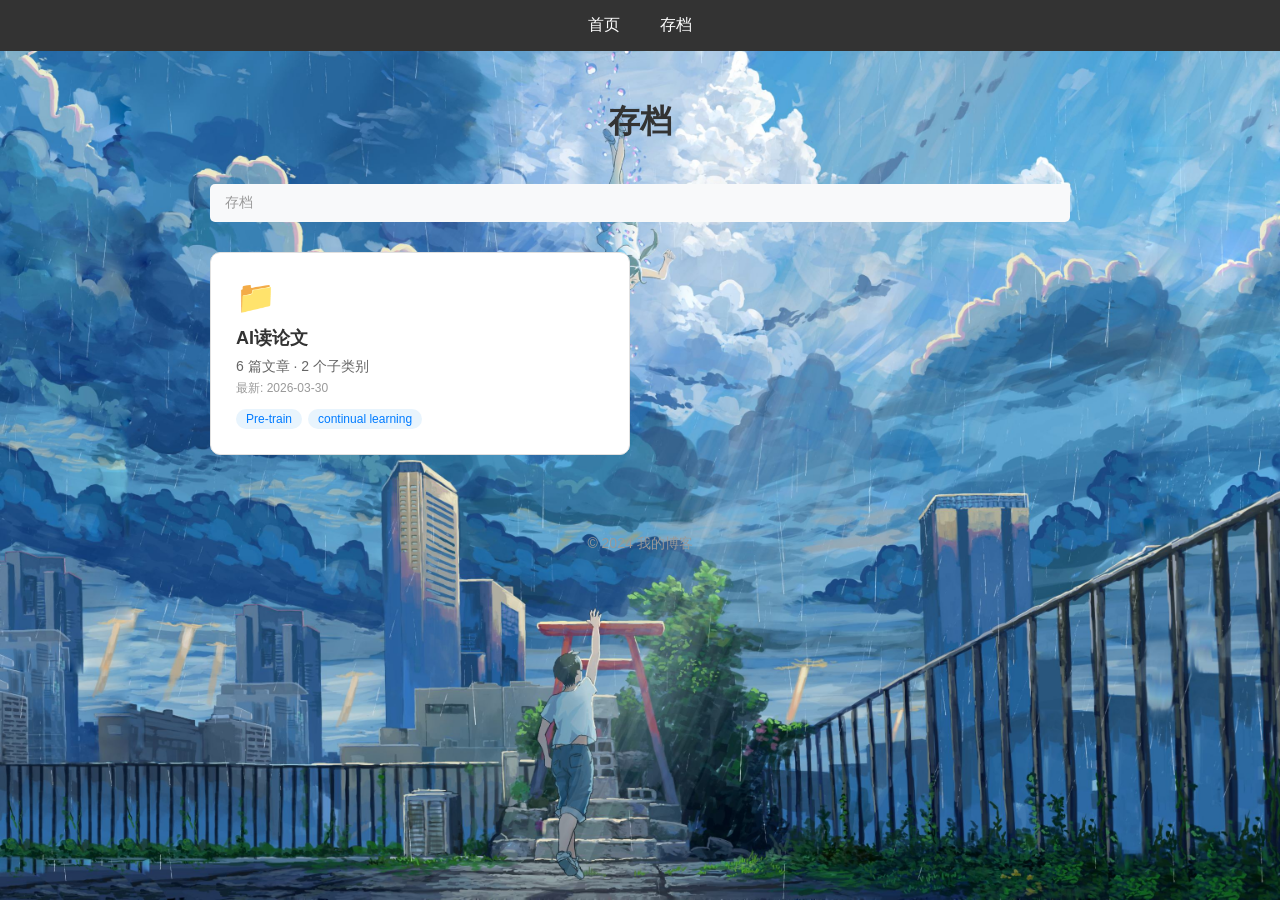
<file: archive.html>
<!DOCTYPE html>
<html lang="zh-CN">
<head>
    <meta charset="UTF-8">
    <meta name="viewport" content="width=device-width, initial-scale=1.0">
    <title>存档</title>
    <link rel="stylesheet" href="style.css">
</head>
<body>

    <nav class="navbar">
        <a href="index.html">首页</a>
        <a href="archive.html">存档</a>
    </nav>

    <div class="container">
        <h1 class="page-title">存档</h1>

        <div class="breadcrumb">
            <span>存档</span>
        </div>

        <div class="category-list" id="category-list"></div>

        <footer class="footer">
            <p>&copy; 2024 我的博客</p>
        </footer>
    </div>

    <script>
        async function loadCategories() {
            try {
                const response = await fetch('posts.json');
                const posts = await response.json();

                const categories = {};
                posts.forEach(post => {
                    if (!categories[post.category]) {
                        categories[post.category] = {
                            count: 0,
                            subcategories: new Set(),
                            latestDate: post.date
                        };
                    }
                    categories[post.category].count++;
                    // 只有存在 subcategory 才添加
                    if (post.subcategory) {
                        categories[post.category].subcategories.add(post.subcategory);
                    }
                    if (new Date(post.date) > new Date(categories[post.category].latestDate)) {
                        categories[post.category].latestDate = post.date;
                    }
                });

                const list = document.getElementById('category-list');

                Object.entries(categories).forEach(([name, cat]) => {
                    const hasSub = cat.subcategories.size > 0;

                    // 有子类别 → 跳转 subcategory.html
                    // 无子类别 → 直接跳转 category.html
                    const href = hasSub
                        ? `subcategory.html?category=${encodeURIComponent(name)}`
                        : `category.html?category=${encodeURIComponent(name)}`;

                    const subInfo = hasSub
                        ? `${cat.subcategories.size} 个子类别`
                        : '无子类别';

                    const tagsHtml = hasSub
                        ? `<div class="subcategory-tags">
                             ${[...cat.subcategories].map(s => `<span class="tag">${s}</span>`).join('')}
                           </div>`
                        : '';

                    list.innerHTML += `
                        <a href="${href}" class="category-card">
                            <div class="card-icon">${hasSub ? '📁' : '📄'}</div>
                            <h3>${name}</h3>
                            <p>${cat.count} 篇文章 · ${subInfo}</p>
                            <p class="category-latest">最新: ${cat.latestDate}</p>
                            ${tagsHtml}
                        </a>
                    `;
                });

            } catch (e) {
                console.error('加载失败:', e);
                document.getElementById('category-list').innerHTML = '<p>加载失败</p>';
            }
        }

        loadCategories();
    </script>

</body>
</html>
</file>
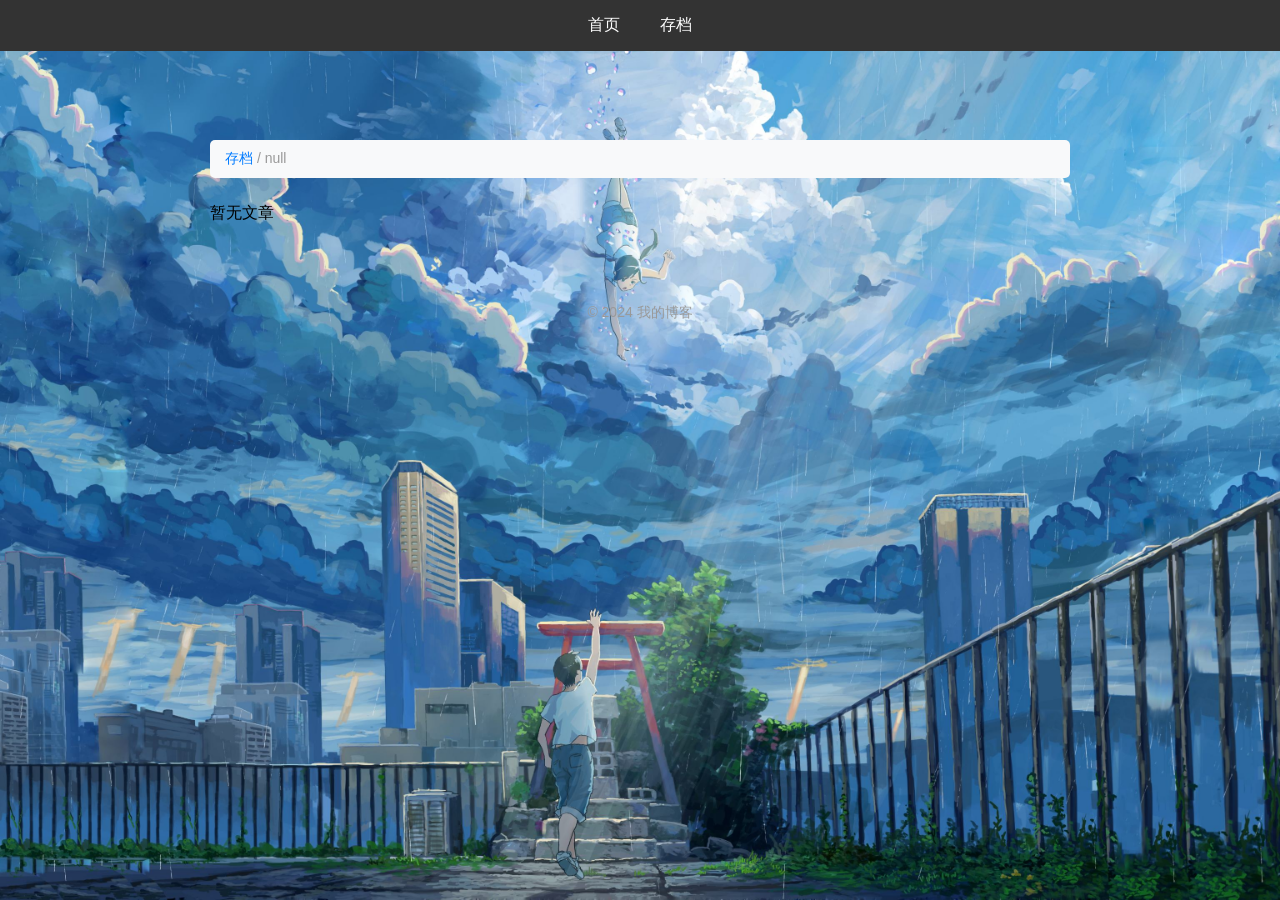
<file: category.html>
<!DOCTYPE html>
<html lang="zh-CN">
<head>
    <meta charset="UTF-8">
    <meta name="viewport" content="width=device-width, initial-scale=1.0">
    <title>文章列表</title>
    <link rel="stylesheet" href="style.css">
</head>
<body>

    <nav class="navbar">
        <a href="index.html">首页</a>
        <a href="archive.html">存档</a>
    </nav>

    <div class="container">
        <h1 class="page-title" id="page-title">加载中...</h1>

        <div class="breadcrumb" id="breadcrumb"></div>

        <div class="post-list" id="post-list"></div>

        <footer class="footer">
            <p>&copy; 2024 我的博客</p>
        </footer>
    </div>

    <script>
        const urlParams = new URLSearchParams(window.location.search);
        const categoryName = urlParams.get('category') ? decodeURIComponent(urlParams.get('category')) : null;
        const subcategoryName = urlParams.get('subcategory') ? decodeURIComponent(urlParams.get('subcategory')) : null;

        async function loadPosts() {
            // 设置标题
            document.getElementById('page-title').textContent = subcategoryName || categoryName;

            // 设置面包屑
            const breadcrumb = document.getElementById('breadcrumb');
            if (subcategoryName) {
                // 有子类别：存档 / 大类别 / 子类别
                breadcrumb.innerHTML = `
                    <a href="archive.html">存档</a>
                    <span> / </span>
                    <a href="subcategory.html?category=${encodeURIComponent(categoryName)}">${categoryName}</a>
                    <span> / </span>
                    <span>${subcategoryName}</span>
                `;
            } else {
                // 无子类别：存档 / 大类别
                breadcrumb.innerHTML = `
                    <a href="archive.html">存档</a>
                    <span> / </span>
                    <span>${categoryName}</span>
                `;
            }

            try {
                const response = await fetch('posts.json');
                const allPosts = await response.json();

                // 筛选文章
                let filtered;
                if (subcategoryName) {
                    // 按大类别 + 子类别筛选
                    filtered = allPosts.filter(
                        p => p.category === categoryName && p.subcategory === subcategoryName
                    );
                } else {
                    // 只按大类别筛选（无子类别的情况）
                    filtered = allPosts.filter(p => p.category === categoryName);
                }

                // 按日期排序
                filtered.sort((a, b) => new Date(b.date) - new Date(a.date));

                const list = document.getElementById('post-list');

                if (filtered.length === 0) {
                    list.innerHTML = '<p>暂无文章</p>';
                    return;
                }

                for (const post of filtered) {
                    try {
                        const res = await fetch(post.file);
                        const content = await res.text();
                        const plainText = content.replace(/[#*`\[\]]/g, '').substring(0, 150);

                        // 标签显示
                        const tagText = post.subcategory
                            ? `${post.category} / ${post.subcategory}`
                            : post.category;

                        list.innerHTML += `
                            <div class="post-card">
                                <h3><a href="post.html?file=${encodeURIComponent(post.file)}">${post.title}</a></h3>
                                <div class="post-meta">
                                    <span class="post-date">${post.date}</span>
                                    <span class="post-tag">${tagText}</span>
                                </div>
                                <p class="post-excerpt">${plainText}...</p>
                                <a href="post.html?file=${encodeURIComponent(post.file)}" class="read-more">阅读全文 →</a>
                            </div>
                        `;
                    } catch (e) {
                        console.log('文章加载失败:', post.file);
                    }
                }

            } catch (e) {
                console.error('加载失败:', e);
                document.getElementById('post-list').innerHTML = '<p>加载失败</p>';
            }
        }

        loadPosts();
    </script>

</body>
</html>
</file>
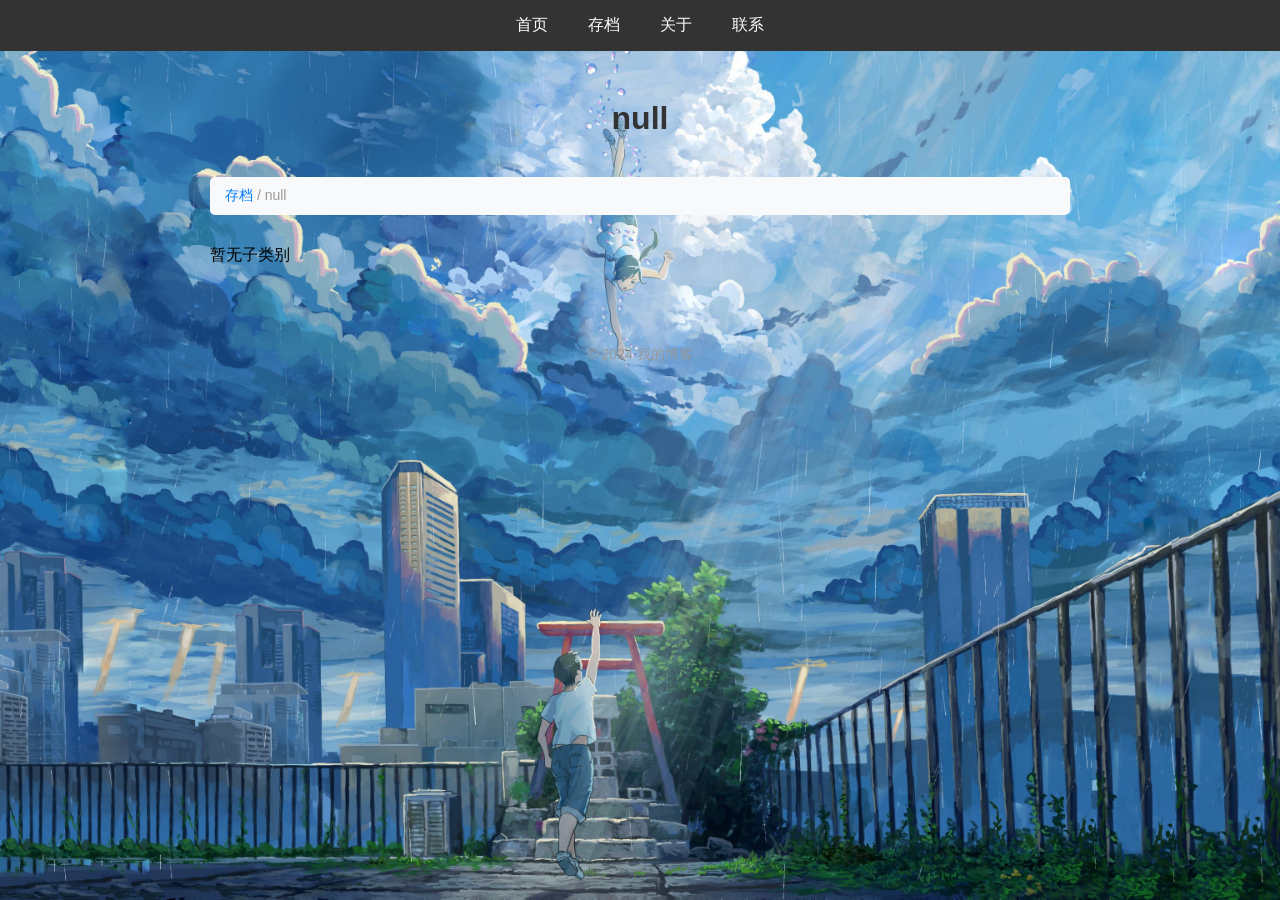
<file: subcategory.html>
<!DOCTYPE html>
<html lang="zh-CN">
<head>
    <meta charset="UTF-8">
    <meta name="viewport" content="width=device-width, initial-scale=1.0">
    <title>子类别</title>
    <link rel="stylesheet" href="style.css">
</head>
<body>

    <nav class="navbar">
        <a href="index.html">首页</a>
        <a href="archive.html">存档</a>
        <a href="#">关于</a>
        <a href="#">联系</a>
    </nav>

    <div class="container">
        <h1 class="page-title" id="page-title">加载中...</h1>

        <div class="breadcrumb">
            <a href="archive.html">存档</a>
            <span> / </span>
            <span id="breadcrumb-category"></span>
        </div>

        <div class="category-list" id="subcategory-list"></div>

        <footer class="footer">
            <p>&copy; 2024 我的博客</p>
        </footer>
    </div>

    <script>
        const urlParams = new URLSearchParams(window.location.search);
        const categoryName = decodeURIComponent(urlParams.get('category'));

        async function loadSubcategories() {
            document.getElementById('page-title').textContent = categoryName;
            document.getElementById('breadcrumb-category').textContent = categoryName;

            try {
                const response = await fetch('posts.json');
                const allPosts = await response.json();

                // 筛选当前大类别
                const categoryPosts = allPosts.filter(p => p.category === categoryName);

                // 按子类别分组
                const subcategories = {};
                categoryPosts.forEach(post => {
                    if (!subcategories[post.subcategory]) {
                        subcategories[post.subcategory] = {
                            count: 0,
                            latestDate: post.date
                        };
                    }
                    subcategories[post.subcategory].count++;
                    if (new Date(post.date) > new Date(subcategories[post.subcategory].latestDate)) {
                        subcategories[post.subcategory].latestDate = post.date;
                    }
                });

                const list = document.getElementById('subcategory-list');

                if (Object.keys(subcategories).length === 0) {
                    list.innerHTML = '<p>暂无子类别</p>';
                    return;
                }

                Object.entries(subcategories).forEach(([name, sub]) => {
                    list.innerHTML += `
                        <a href="category.html?category=${encodeURIComponent(categoryName)}&subcategory=${encodeURIComponent(name)}" class="category-card subcategory-card">
                            <div class="card-icon">📄</div>
                            <h3>${name}</h3>
                            <p>${sub.count} 篇文章</p>
                            <p class="category-latest">最新: ${sub.latestDate}</p>
                        </a>
                    `;
                });

            } catch (e) {
                console.error('加载失败:', e);
                document.getElementById('subcategory-list').innerHTML = '<p>加载失败</p>';
            }
        }

        loadSubcategories();
    </script>

</body>
</html>
</file>
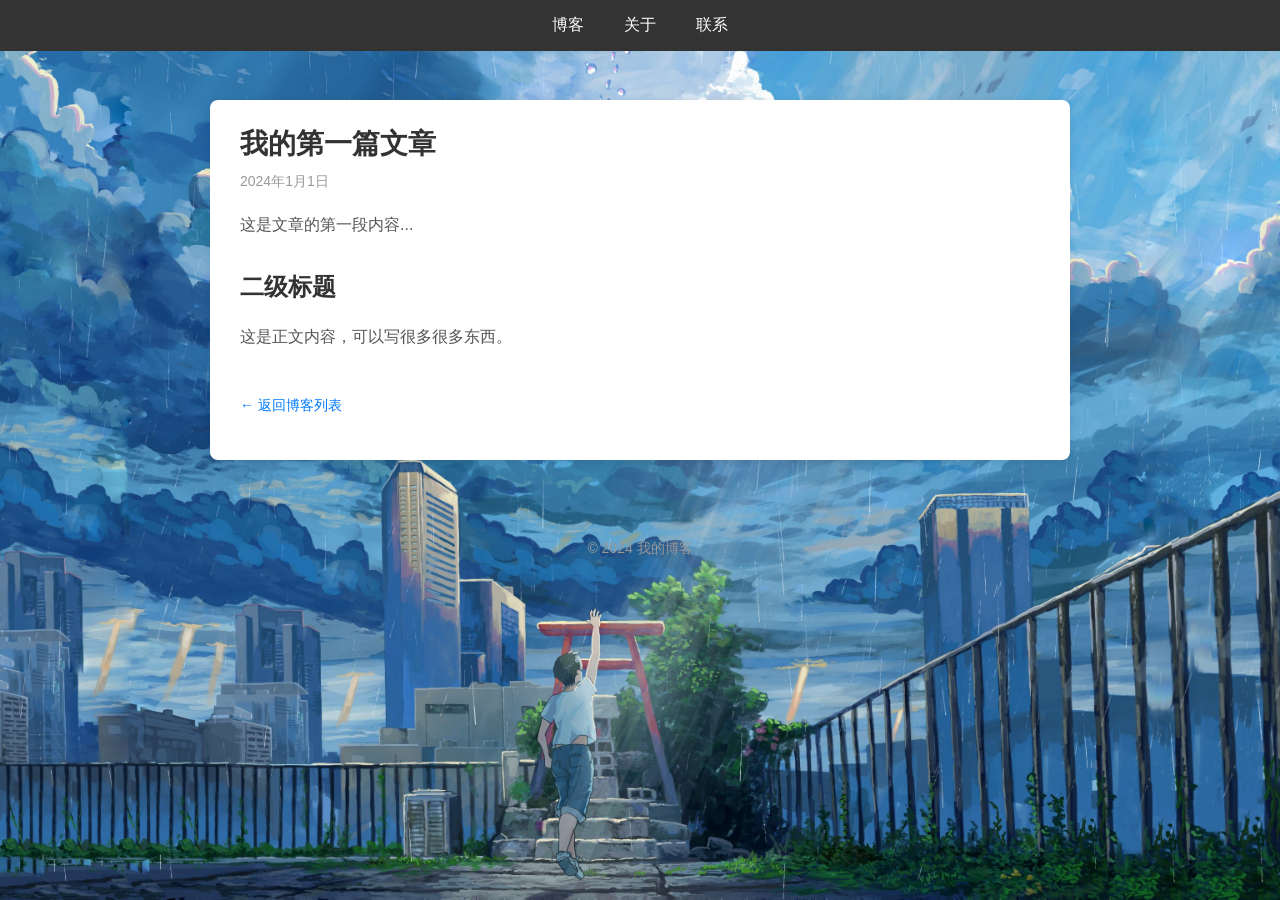
<file: _posts/我的第一篇文章.html>
<!DOCTYPE html>
<html lang="zh-CN">
<head>
    <meta charset="UTF-8">
    <meta name="viewport" content="width=device-width, initial-scale=1.0">
    <title>我的第一篇文章</title>
    <!-- 👈 引用 CSS 文件 -->
    <link rel="stylesheet" href="../style.css">
</head>
<body>

    <nav class="navbar">
        <a href="../index.html">博客</a>
        <a href="#">关于</a>
        <a href="#">联系</a>
    </nav>

    <div class="container">
        <div class="post-card">
            <h1 class="post-title">我的第一篇文章</h1>
            <p class="post-date">2024年1月1日</p>
            
            <div class="post-content">
                <p>这是文章的第一段内容...</p>

                <h2>二级标题</h2>
                <p>这是正文内容，可以写很多很多东西。</p>
            </div>

            <a href="../index.html" class="back-link">← 返回博客列表</a>
        </div>

        <footer class="footer">
            <p>&copy; 2024 我的博客</p>
        </footer>
    </div>

</body>
</html>
</file>
<file: style.css>
/* 基础重置 */
* {
    margin: 0;
    padding: 0;
    box-sizing: border-box;
}

body {
    font-family: "Microsoft YaHei", Arial, sans-serif;
    min-height: 100vh;
    
    /* 背景图片 */
    background-image: url('images/background.jpg');
    background-size: cover;
    background-position: center;
    background-attachment: fixed;
}

/* 顶部导航栏 */
.navbar {
    background-color: #333;
    padding: 15px 30px;
    display: flex;
    justify-content: center;
    gap: 40px;
    position: fixed;
    top: 0;
    width: 100%;
    z-index: 9999;
}

.navbar a {
    color: white;
    text-decoration: none;
    font-size: 16px;
}

.navbar a:hover {
    color: #4CAF50;
}

/* 主内容容器 */
.container {
    max-width: 900px;
    margin: 0 auto;
    padding: 100px 20px 50px;
}

/* 页面标题 */
.page-title {
    text-align: center;
    margin-bottom: 40px;
    color: #333;
    font-size: 32px;
}

/* 文章列表 */
.post-list {
    display: flex;
    flex-direction: column;
    gap: 20px;
}

/* 文章卡片 */
.post-card {
    background: white;
    padding: 25px 30px;
    border-radius: 8px;
    box-shadow: 0 2px 8px rgba(0,0,0,0.1);
    transition: transform 0.2s, box-shadow 0.2s;
}

.post-card:hover {
    transform: translateY(-3px);
    box-shadow: 0 4px 15px rgba(0,0,0,0.15);
}

.post-card h3 {
    margin-bottom: 10px;
}

.post-card h3 a {
    color: #333;
    text-decoration: none;
}

.post-card h3 a:hover {
    color: #4CAF50;
}

/* 文章标题 */
.post-title {
    font-size: 28px;
    color: #333;
    margin-bottom: 10px;
}

/* 文章日期 */
.post-date {
    color: #999;
    font-size: 14px;
    margin-bottom: 20px;
}

/* 文章摘要 */
.post-excerpt {
    color: #666;
    line-height: 1.6;
}

.read-more {
    display: inline-block;
    margin-top: 15px;
    color: #4CAF50;
    text-decoration: none;
    font-size: 14px;
}

.read-more:hover {
    text-decoration: underline;
}

/* 文章正文 */
.post-content {
    color: #555;
    line-height: 1.8;
    font-size: 16px;
}

.post-content p {
    margin-bottom: 15px;
}

.post-content h2 {
    margin: 25px 0 15px;
    color: #333;
}

/* 返回链接 */
.back-link {
    display: inline-block;
    margin-top: 30px;
    color: #4CAF50;
    text-decoration: none;
}

.back-link:hover {
    text-decoration: underline;
}

/* 页脚 */
.footer {
    text-align: center;
    padding: 30px;
    color: #999;
    font-size: 14px;
    margin-top: 50px;
}

/* 存档页面 - 类别卡片 */
.category-list {
    display: grid;
    grid-template-columns: repeat(auto-fill, minmax(280px, 1fr));
    gap: 20px;
    margin: 30px 0;
}

.category-card {
    display: block;
    padding: 25px;
    background: #fff;
    border: 1px solid #ddd;
    border-radius: 8px;
    text-decoration: none;
    color: inherit;
    transition: all 0.3s ease;
}

.category-card:hover {
    border-color: #007bff;
    box-shadow: 0 4px 12px rgba(0, 123, 255, 0.15);
    transform: translateY(-2px);
}

.category-card h3 {
    margin: 0 0 10px 0;
    color: #333;
}

.category-card p {
    margin: 5px 0;
    color: #666;
    font-size: 14px;
}

.category-latest {
    color: #999;
    font-size: 12px !important;
}

/* 返回链接 */
.back-link {
    display: inline-block;
    margin-bottom: 20px;
    color: #007bff;
    text-decoration: none;
    font-size: 14px;
}

.back-link:hover {
    text-decoration: underline;
}

/* 加载更多按钮 */
.load-more-container {
    text-align: center;
    margin: 30px 0;
}

.load-more-btn {
    padding: 12px 30px;
    font-size: 16px;
    background-color: #007bff;
    color: white;
    border: none;
    border-radius: 5px;
    cursor: pointer;
    transition: background 0.3s;
}

.load-more-btn:hover {
    background-color: #0056b3;
}
/* 面包屑导航 */
.breadcrumb {
    margin-bottom: 25px;
    padding: 10px 15px;
    background: #f8f9fa;
    border-radius: 5px;
    font-size: 14px;
    color: #666;
}

.breadcrumb a {
    color: #007bff;
    text-decoration: none;
}

.breadcrumb a:hover {
    text-decoration: underline;
}

.breadcrumb span {
    color: #999;
}

/* 类别卡片网格 */
.category-list {
    display: grid;
    grid-template-columns: repeat(auto-fill, minmax(280px, 1fr));
    gap: 20px;
    margin: 30px 0;
}

/* 类别卡片 */
.category-card {
    display: block;
    padding: 25px;
    background: #fff;
    border: 1px solid #e0e0e0;
    border-radius: 10px;
    text-decoration: none;
    color: inherit;
    transition: all 0.3s ease;
}

.category-card:hover {
    border-color: #007bff;
    box-shadow: 0 6px 16px rgba(0, 123, 255, 0.12);
    transform: translateY(-3px);
}

.card-icon {
    font-size: 32px;
    margin-bottom: 10px;
}

.category-card h3 {
    margin: 0 0 8px 0;
    color: #333;
    font-size: 18px;
}

.category-card p {
    margin: 4px 0;
    color: #666;
    font-size: 14px;
}

.category-latest {
    color: #999 !important;
    font-size: 12px !important;
}

/* 子类别标签 */
.subcategory-tags {
    margin-top: 12px;
    display: flex;
    flex-wrap: wrap;
    gap: 6px;
}

.tag {
    display: inline-block;
    padding: 3px 10px;
    background: #e8f4fd;
    color: #007bff;
    border-radius: 12px;
    font-size: 12px;
}

/* 子类别卡片 */
.subcategory-card {
    border-left: 4px solid #007bff;
}

/* 文章标签 */
.post-meta {
    display: flex;
    gap: 15px;
    align-items: center;
    margin: 8px 0;
}

.post-tag {
    display: inline-block;
    padding: 2px 10px;
    background: #f0f0f0;
    color: #666;
    border-radius: 10px;
    font-size: 12px;
}

/* 返回链接 */
.back-link {
    display: inline-block;
    margin-bottom: 20px;
    color: #007bff;
    text-decoration: none;
    font-size: 14px;
}

.back-link:hover {
    text-decoration: underline;
}
</file>
